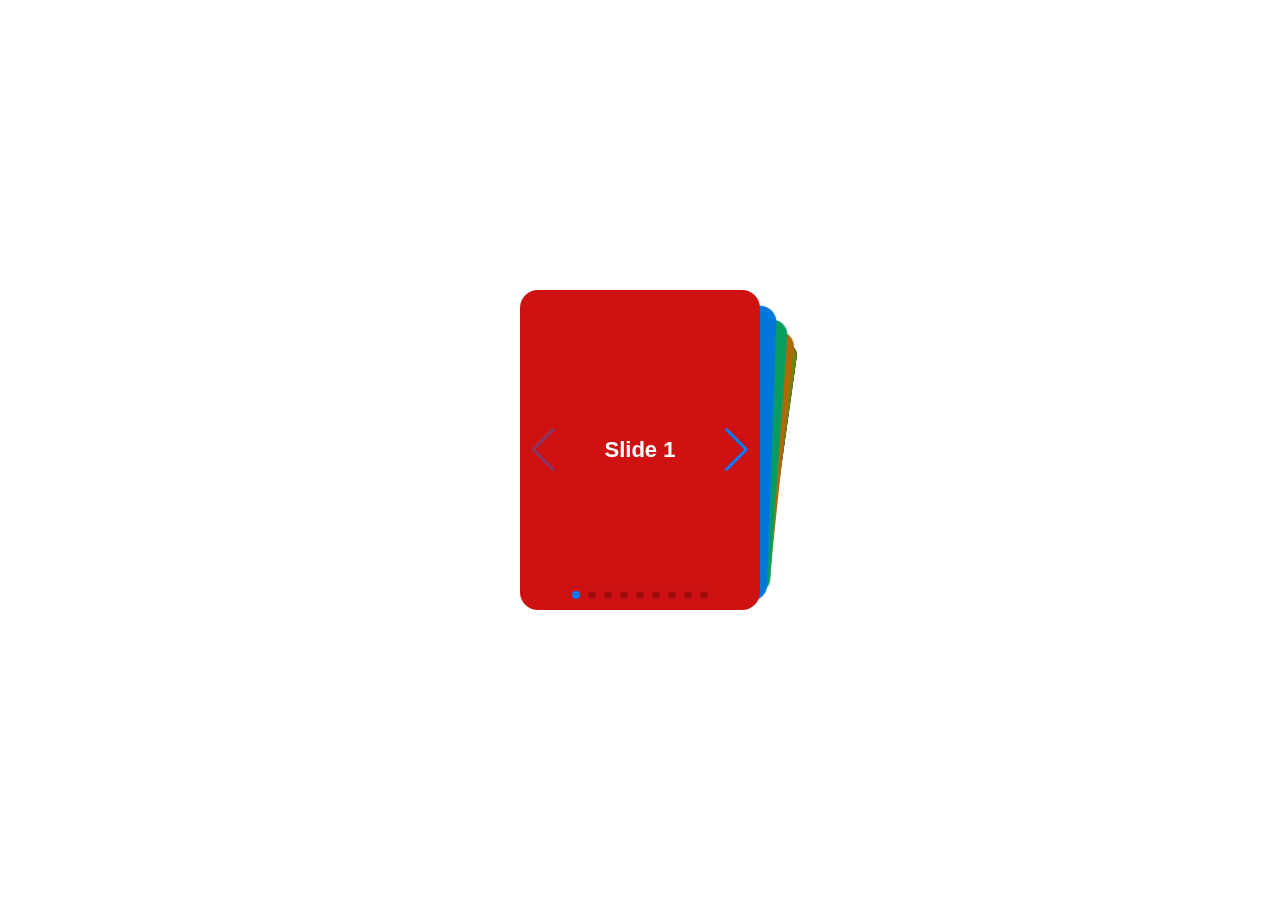
<file: frontend/slider.html>
<!DOCTYPE html>
<html lang="en">

<head>
  <meta charset="utf-8" />
  <title>Swiper demo</title>
  <meta name="viewport" content="width=device-width, initial-scale=1, minimum-scale=1, maximum-scale=1" />
  <!-- Link Swiper's CSS -->
  <link rel="stylesheet" href="https://cdn.jsdelivr.net/npm/swiper@9/swiper-bundle.min.css" />

  <!-- Demo styles -->
  <style>
    html,
    body {
      position: relative;
      height: 100%;
    }

    body {
      background: #eee;
      font-family: Helvetica Neue, Helvetica, Arial, sans-serif;
      font-size: 14px;
      color: #000;
      margin: 0;
      padding: 0;
    }

    body {
      background: #fff;
      font-family: Helvetica Neue, Helvetica, Arial, sans-serif;
      font-size: 14px;
      color: #000;
      margin: 0;
      padding: 0;
    }

    html,
    body {
      position: relative;
      height: 100%;
    }

    body {
      display: flex;
      justify-content: center;
      align-items: center;
    }

    .swiper {
      width: 240px;
      height: 320px;
    }

    .swiper-slide {
      display: flex;
      align-items: center;
      justify-content: center;
      border-radius: 18px;
      font-size: 22px;
      font-weight: bold;
      color: #fff;
    }

    .swiper-slide:nth-child(1n) {
      background-color: rgb(206, 17, 17);
    }

    .swiper-slide:nth-child(2n) {
      background-color: rgb(0, 140, 255);
    }

    .swiper-slide:nth-child(3n) {
      background-color: rgb(10, 184, 111);
    }

    .swiper-slide:nth-child(4n) {
      background-color: rgb(211, 122, 7);
    }

    .swiper-slide:nth-child(5n) {
      background-color: rgb(118, 163, 12);
    }

    .swiper-slide:nth-child(6n) {
      background-color: rgb(180, 10, 47);
    }

    .swiper-slide:nth-child(7n) {
      background-color: rgb(35, 99, 19);
    }

    .swiper-slide:nth-child(8n) {
      background-color: rgb(0, 68, 255);
    }

    .swiper-slide:nth-child(9n) {
      background-color: rgb(218, 12, 218);
    }

    .swiper-slide:nth-child(10n) {
      background-color: rgb(54, 94, 77);
    }
  </style>
</head>

<body>
  <!-- Swiper -->

  <div class="swiper mySwiper">
    <div class="swiper-wrapper">
      <div class="swiper-slide">Slide 1</div>
      <div class="swiper-slide">Slide 2</div>
      <div class="swiper-slide">Slide 3</div>
      <div class="swiper-slide">Slide 4</div>
      <div class="swiper-slide">Slide 5</div>
      <div class="swiper-slide">Slide 6</div>
      <div class="swiper-slide">Slide 7</div>
      <div class="swiper-slide">Slide 8</div>
      <div class="swiper-slide">Slide 9</div>
    </div>
    <div class="swiper-button-next"></div>
        <div class="swiper-button-prev"></div>
        <div class="swiper-pagination"></div>
  </div>

  <!-- Swiper JS -->
  <script src="https://cdn.jsdelivr.net/npm/swiper@9/swiper-bundle.min.js"></script>

  <!-- Initialize Swiper -->
  <script>
    var swiper = new Swiper(".mySwiper", {
    effect: "cards",
    grabCursor: true,
    pagination: {
        el: ".swiper-pagination",
    },
    navigation: {
        nextEl: ".swiper-button-next",
        prevEl: ".swiper-button-prev",
    },
});
  </script>
</body>

</html>
</file>
